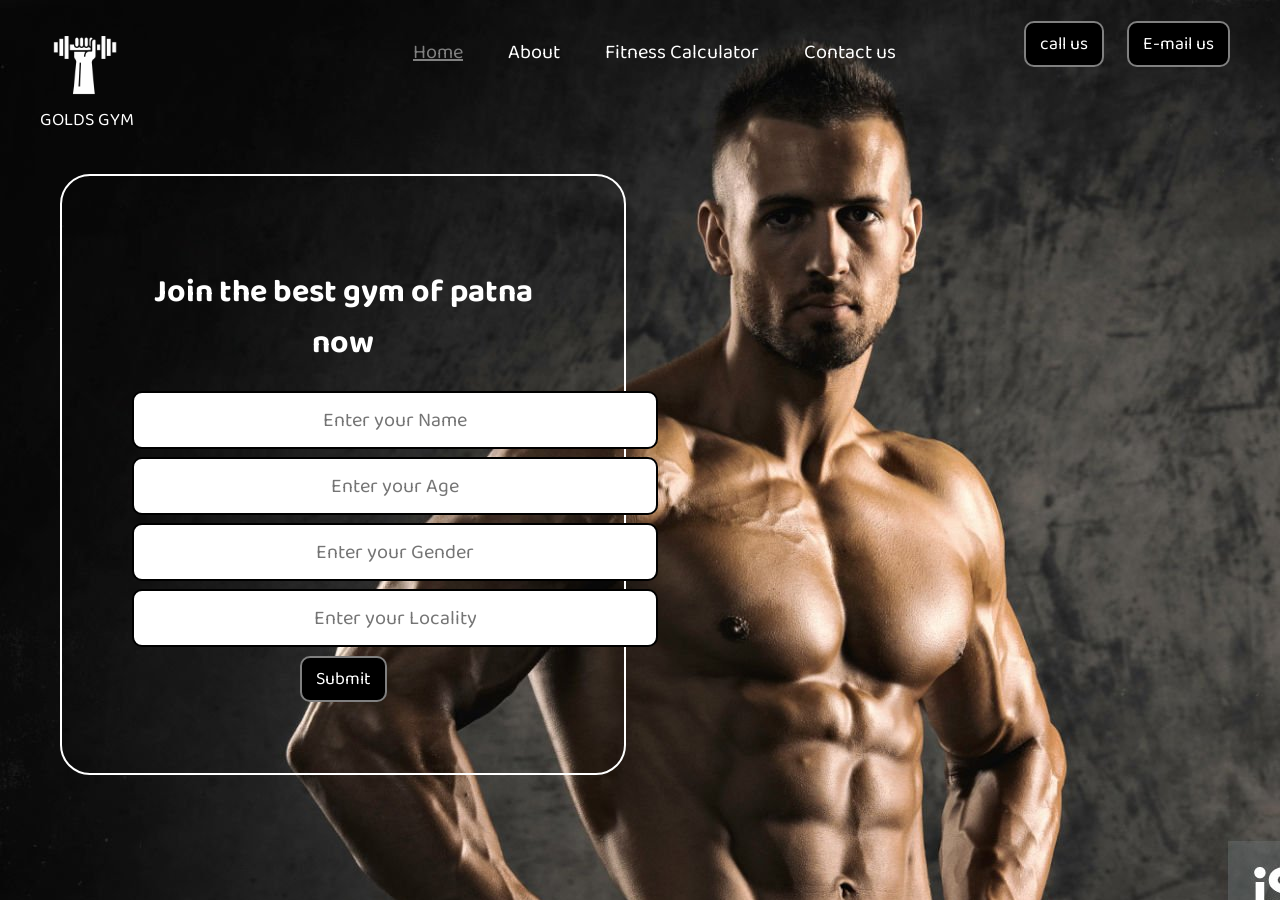
<file: Task 1 Landing page/index.html>
<!DOCTYPE html>
<html lang="en">
<head>
    <meta charset="UTF-8">
    <meta http-equiv="X-UA-Compatible" content="IE=edge">
    <meta name="viewport" content="width=device-width, initial-scale=1.0">
    <title>Fittness</title>
</head>
<link rel="preconnect" href="https://fonts.googleapis.com">
<link rel="preconnect" href="https://fonts.gstatic.com" crossorigin>
<link href="https://fonts.googleapis.com/css2?family=Baloo+2:wght@800&display=swap" rel="stylesheet">
<link rel="stylesheet" href="style.css">
<body>
    <header class="header">


    <div class="left">
        <img src="logo-removebg-preview.png" alt="">
        <div>GOLDS GYM</div>
    </div>
    <div class="mid">
        <nav class="navbar">
            <ul>
                <li><a href="#" class="active">Home</a></li>
                <li><a href="#">About</a></li>
                <li><a href="#">Fitness Calculator</a></li>
                <li><a href="#">Contact us</a></li>
            </ul>
        </nav>
    </div>
    <div class="right">
        <button class="btn">call us</button>
        <button class="btn">E-mail us</button>
    </div>
</header>
<div class="container">
    <h1>Join the best gym of patna now</h1>
    <form action="noactin.php">
        <div class="form-group">
            <input type="text" name="" placeholder="Enter your Name">
        </div>
        <div class="form-group">
            <input type="text" name="" placeholder="Enter your Age">
        </div>
        <div class="form-group">
            <input type="text" name="" placeholder="Enter your Gender">
        </div>
        <div class="form-group">
            <input type="text" name="" placeholder="Enter your Locality">
        </div>
        <button class="btn">Submit</button>
    </form>
</div>
</body>
</html>
</file>
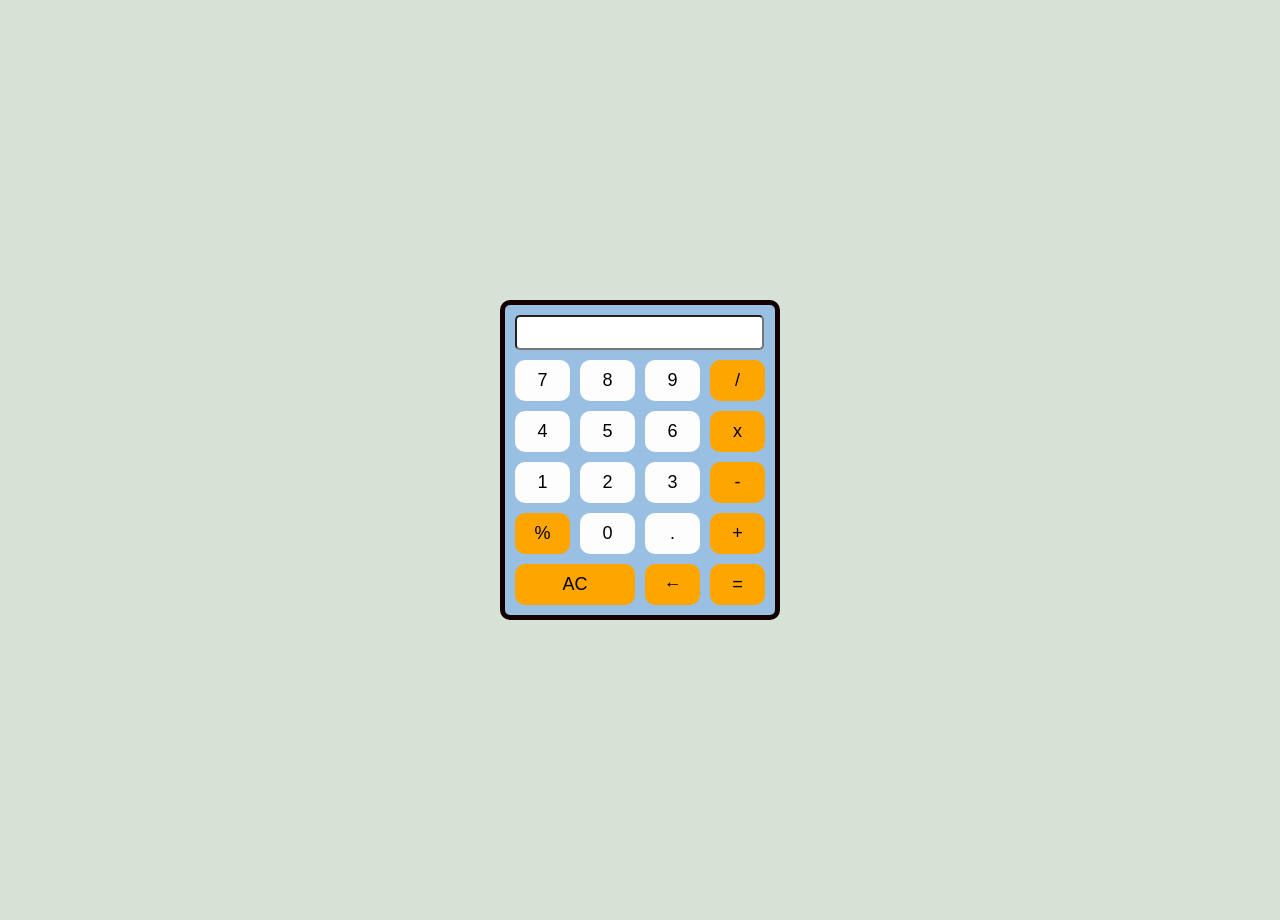
<file: Task 3 calculator/calculator.html>
<!DOCTYPE html>
<html lang="en">
<head>
    <meta charset="UTF-8">
    <meta name="viewport" content="width=device-width, initial-scale=1.0">
    <title>CALCULATOR</title>
    <link href="calculator.css" rel="stylesheet">
</head>
<body>
    <div class="container">
        <input type="text" id="display" readonly>
        <div class="buttons">
            <button class="number"  onclick="numDisplay('7')">7</button>
            <button class="number"  onclick="numDisplay('8')">8</button>
            <button class="number"  onclick="numDisplay('9')">9</button>
            <button class="operator"  onclick="operatorDisplay('/')">/</button>
            <button class="number"  onclick="numDisplay('4')">4</button>
            <button class="number"  onclick="numDisplay('5')">5</button>
            <button class="number"  onclick="numDisplay('6')">6</button>
            <button class="operator"  onclick="operatorDisplay('*')">x</button>
            <button class="number"  onclick="numDisplay('1')">1</button>
            <button class="number"  onclick="numDisplay('2')">2</button>
            <button class="number"  onclick="numDisplay('3')">3</button>
            <button class="operator"  onclick="operatorDisplay('-')">-</button>
            <button class="operator"  onclick="operatorDisplay('%')">%</button>
            <button class="number"  onclick="numDisplay('0')">0</button>
            <button class="number"  onclick="numDisplay('.')">.</button>
            <button class="operator"  onclick="operatorDisplay('+')">+</button>
            
            <button class="clear operator"  onclick="clearDisplay()">AC</button>
            <button class="delete operator"  onclick="deleteValue()">←</button>
            <button class="operator"  onclick="calculate()">=</button>
        </div>
    </div>

    <script src="calculator.js"></script>
</body>
</html>
</file>
<file: Task 1 Landing page/style.css>
body{
    margin: 0px;
    padding: 0px;
    color: white;
    background: url("pic1.jpg");
    font-family: 'Baloo 2', cursive;
}
.left{
    
    display: inline-block;
    position: absolute;
    left: 40px;
    top: 20px;

}
.left img{
    width: 90px;
    filter: invert();
    position: relative;

}
.left div {
    text-align: center;
    line-height: 4px;
    font-size: 18px;
}
.mid{
    
    display: block;
    width: 45%;
    margin: 20px auto;
}
.right{
    position: absolute;
    right: 40px;
    top: 20px;
    
    display: inline-block;
}
.btn{
    margin: 1px 10px;
    background-color: black;
    color: white;
    padding: 7px 14px;
    border: 2px solid gray;
    border-radius: 10px;
    cursor: pointer;
    font-size: 18px;
    font-family: 'Baloo 2', cursive;
}
.btn:hover{
    background-color: rgb(40, 39, 39);
}
.navbar{
    display: inline-block;
}
.navbar li{
    display: inline-block;
    font-size: 20px;
}
.navbar li a{
    color: white;
    text-decoration: none;
    padding: 20px 21px;
}
.navbar li a:hover, .navbar li a.active{
    text-decoration: underline;
    color: grey;
}
.container{
    border: 2px solid white;
    margin: 90px 60px;
    padding: 70px;
    width: 33%;
    border-radius: 30px;
    text-align: center;
}

.form-group input {
    text-align: center;
    display: block;
    width: 500px;
    padding: 11px;
    border: 2px solid black;
    margin: 8px auto;
    font-size: 20px;
    border-radius: 10px;
    font-family: 'Baloo 2', cursive;
}
</file>
<file: Task 3 calculator/calculator.css>
body{
    background-color: #cfddcdd6;
}

.container{
    max-width: 250px;
    margin: 300px auto; 
    padding: 10px;
    background-color: #99bfe3;
    border: 5px solid #130101;
    border-radius: 10px;
    box-shadow: 0px 0px 10px rgba(250, 247, 247, 0.1);      
}

#display {
    width: 90%;
    padding: 10px;
    margin-bottom: 10px;
    font-size: 10px;
    border-radius: 5px;
  }

.buttons {
    display: grid;
    grid-template-columns: repeat(4, 1fr);
    grid-gap: 10px;
  }

button {
    padding: 10px;
    font-size: 18px;
    text-align: center;
    border: none;
    background-color: #fdfdfd;
    cursor: pointer;
    border-radius: 10px;
  }
  
button:hover {
    background-color: #f2f9b8;
  }

.operator{
    background-color: orange;
}

.clear{
    grid-column: 1 / span 2;
}
</file>
